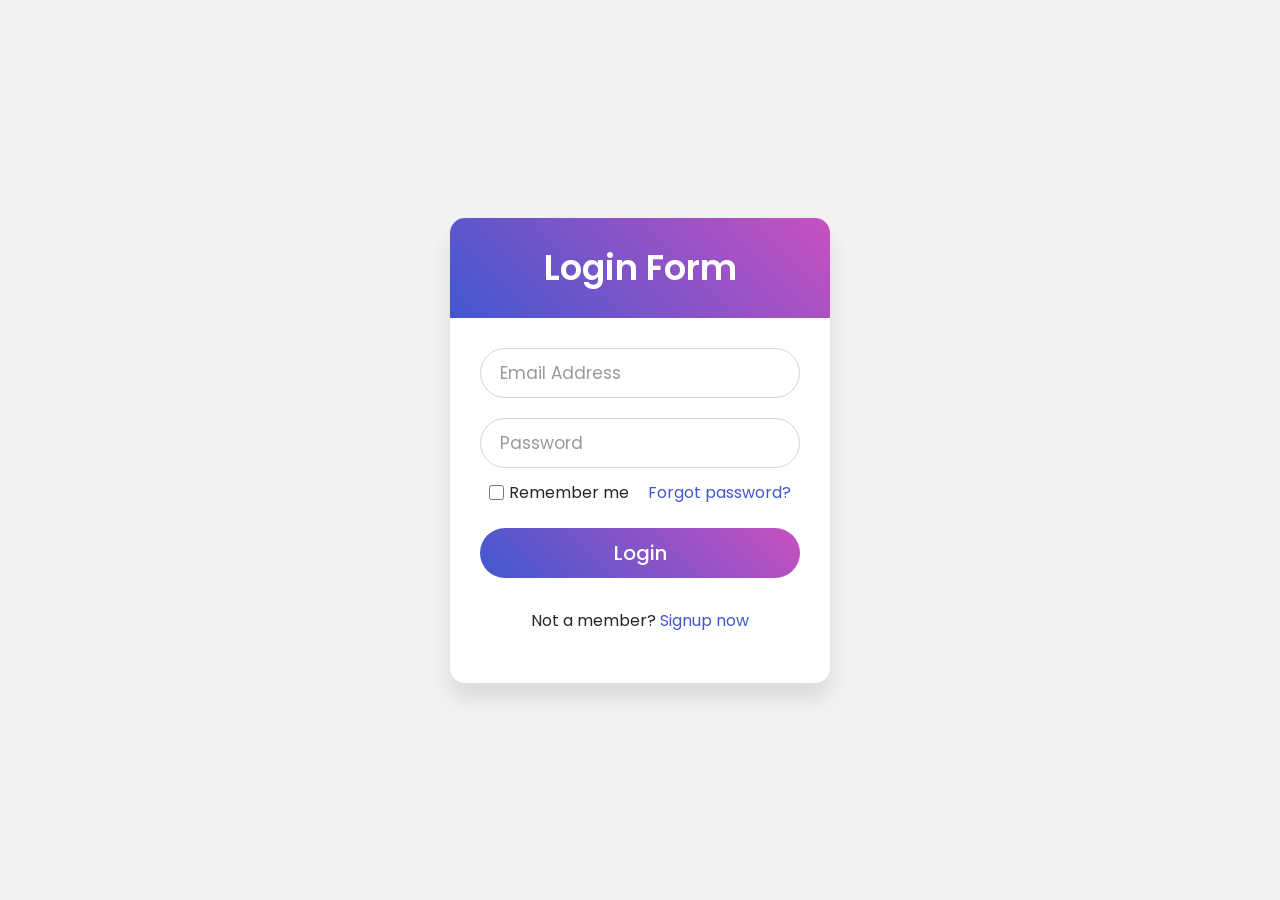
<file: login form.html>
<!DOCTYPE html>
<html lang="en" dir="ltr">
  <head>
    <meta charset="utf-8">
    <title>Login Form Design</title>
    <link rel="stylesheet" href="loginform.css">
  </head>
  <body>
    <div class="wrapper">
      <div class="title">
      Login Form</div>
  <form action="#">
     <div class="field">
          <input type="text" required>
          <label>Email Address</label>
        </div>
     <div class="field"> 
          <input type="password" required>
          <label>Password</label>
        </div>
     <div class="content">
       <div class="checkbox">
            <input type="checkbox" id="remember-me">
            <label for="remember-me">Remember me</label>
          </div>
     <div class="pass-link">
        <a href="#">Forgot password?</a></div>
     </div>
     <div class="field">
          <input type="submit" value="Login">
     </div>
     <div class="signup-link">
     Not a member? <a href="#">Signup now</a></div>
  </form>
     </div> 
  </body>
</html>
</file>
<file: loginform.css>
@import url('https://fonts.googleapis.com/css?family=Poppins:400,500,600,700&display=swap');
*{
  margin: 0;
  padding: 0;
  box-sizing: border-box;
  font-family: 'Poppins', sans-serif;
}
html,body{
  display: grid;
  height: 100%;
  width: 100%;
  place-items: center;
  background: #f2f2f2;
  /* background: linear-gradient(-135deg, #c850c0, #4158d0); */
}
::selection{
  background: #4158d0;
  color: #fff;
}
.wrapper{
  width: 380px;
  background: #fff;
  border-radius: 15px;
  box-shadow: 0px 15px 20px rgba(0,0,0,0.1);
}
.wrapper .title{
  font-size: 35px;
  font-weight: 600;
  text-align: center;
  line-height: 100px;
  color: #fff;
  user-select: none;
  border-radius: 15px 15px 0 0;
  background: linear-gradient(-135deg, #c850c0, #4158d0);
}
.wrapper form{
  padding: 10px 30px 50px 30px;
}
.wrapper form .field{ 
  height: 50px;
  width: 100%;
  margin-top: 20px;
  position: relative;
}
.wrapper form .field input{
  height: 100%;
  width: 100%;
  outline: none;
  font-size: 17px;
  padding-left: 20px;
  border: 1px solid lightgrey;
  border-radius: 25px;
  transition: all 0.3s ease;
}
.wrapper form .field input:focus,
form .field input:valid{
  border-color: #4158d0;
}
.wrapper form .field label{
  position: absolute;
  top: 50%;
  left: 20px;
  color: #999999;
  font-weight: 400;
  font-size: 17px;
  pointer-events: none;
  transform: translateY(-50%);
  transition: all 0.3s ease;
}
form .field input:focus ~ label,
form .field input:valid ~ label{
  top: 0%;
  font-size: 16px;
  color: #4158d0;
  background: #fff;
  transform: translateY(-50%);
}
form .content{
  display: flex;
  width: 100%;
  height: 50px;
  font-size: 16px;
  align-items: center;
  justify-content: space-around;
}
form .content .checkbox{
  display: flex;
  align-items: center;
  justify-content: center;
}
form .content input{
  width: 15px;
  height: 15px;
  background: red; 
}
form .content label{
  color: #262626;
  user-select: none;
  padding-left: 5px;
}
form .content .pass-link{
  color: "";
}
form .field input[type="submit"]{
  color: #fff;
  border: none;
  padding-left: 0;
  margin-top: -10px;
  font-size: 20px;
  font-weight: 500;
  cursor: pointer;
  background: linear-gradient(-135deg, #c850c0, #4158d0);
  transition: all 0.3s ease;
}
form .field input[type="submit"]:active{
  transform: scale(0.95);
}
form .signup-link{
  color: #262626;
  margin-top: 20px;
  text-align: center;
}
form .pass-link a,
form .signup-link a{
  color: #4158d0;
  text-decoration: none;
}
form .pass-link a:hover,
form .signup-link a:hover{
  text-decoration: underline;
}
</file>
